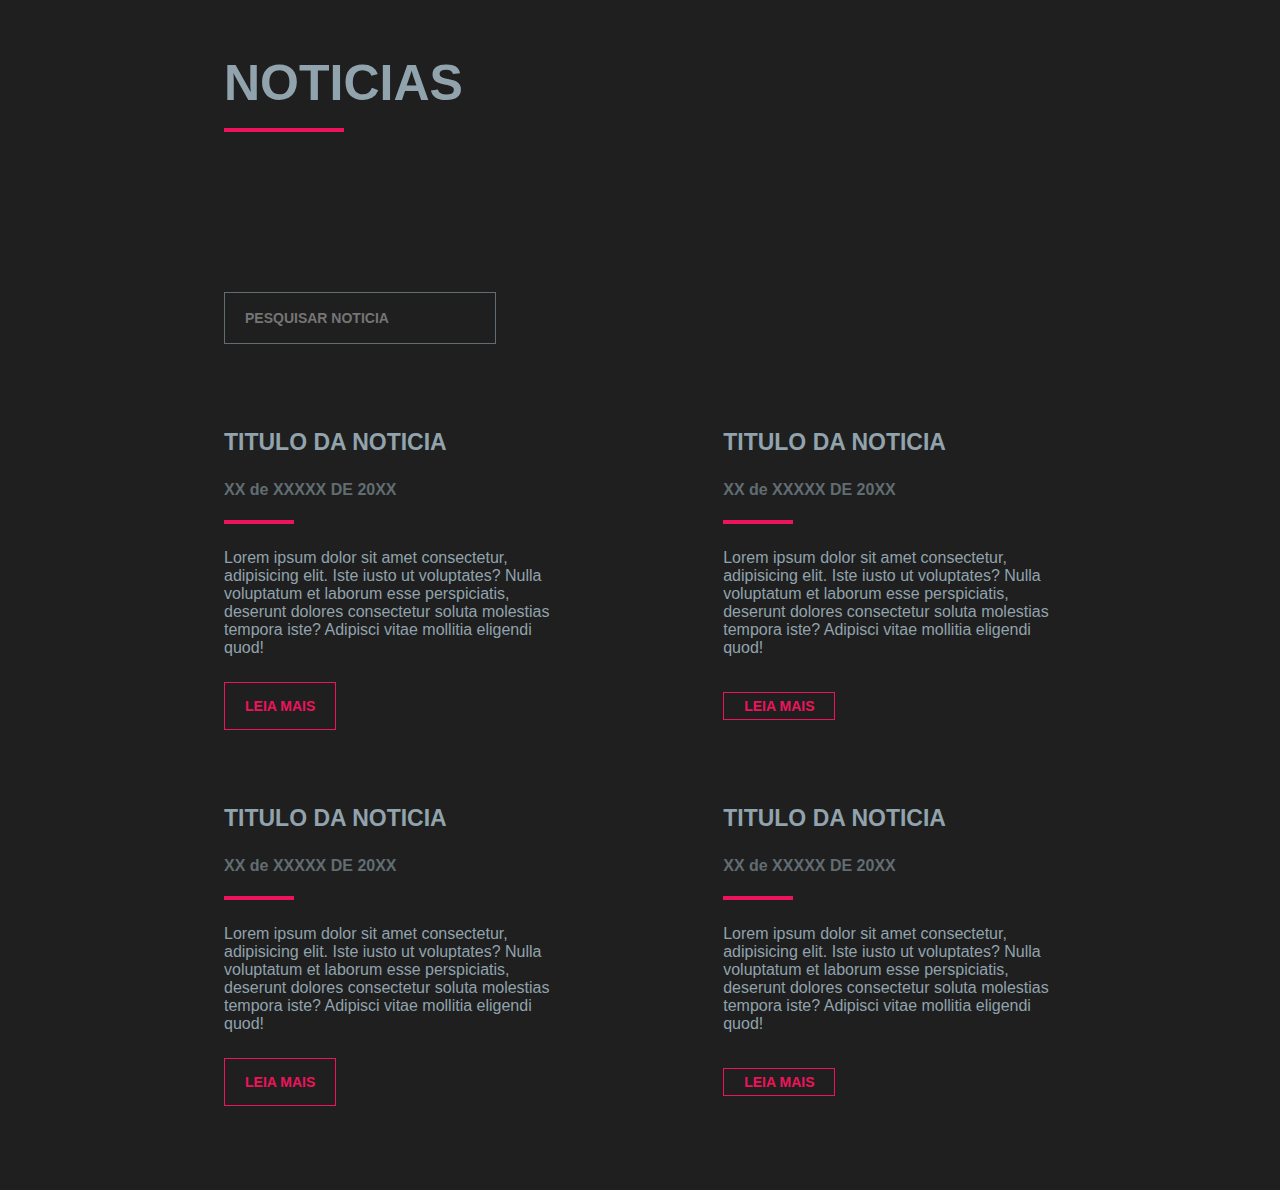
<file: 09 - noticias-fiap-sass/index.html>
<!DOCTYPE html>
<html lang="en">
<head>
    <meta charset="UTF-8">
    <meta name="viewport" content="width=device-width, initial-scale=1.0">
    <title>FIAP Noticia - SASS</title>
    <link rel="stylesheet" href="css/style.css">
</head>

<body>
    <main>
        <h1>Noticias</h1>
        <form>
            <input type="text" placeholder="Pesquisar noticia">
        </form>
        <section class="noticias">
            <article class="noticia">
                <h2>Titulo da noticia</h2>
                <p class="data">XX de XXXXX DE 20XX </p>
                <p class="conteudo">Lorem ipsum dolor sit amet consectetur, adipisicing elit. 
                    Iste iusto ut voluptates? Nulla voluptatum et laborum esse perspiciatis, deserunt dolores consectetur soluta molestias tempora iste? 
                    Adipisci vitae mollitia eligendi quod!
                </p>
                <a href="#" class="btn">Leia mais</a>    
            </article>
            <article class="noticia">
                <h2>Titulo da noticia</h2>
                <p class="data">XX de XXXXX DE 20XX </p>
                <p class="conteudo">Lorem ipsum dolor sit amet consectetur, adipisicing elit. 
                    Iste iusto ut voluptates? Nulla voluptatum et laborum esse perspiciatis, deserunt dolores consectetur soluta molestias tempora iste? 
                    Adipisci vitae mollitia eligendi quod!
                </p>
                <a href="#" class="btn-2">Leia mais</a>    
            </article>
            <article class="noticia">
                <h2>Titulo da noticia</h2>
                <p class="data">XX de XXXXX DE 20XX </p>
                <p class="conteudo">Lorem ipsum dolor sit amet consectetur, adipisicing elit. 
                    Iste iusto ut voluptates? Nulla voluptatum et laborum esse perspiciatis, deserunt dolores consectetur soluta molestias tempora iste? 
                    Adipisci vitae mollitia eligendi quod!
                </p>
                <a href="#" class="btn">Leia mais</a>    
            </article>
            <article class="noticia">
                <h2>Titulo da noticia</h2>
                <p class="data">XX de XXXXX DE 20XX </p>
                <p class="conteudo">Lorem ipsum dolor sit amet consectetur, adipisicing elit. 
                    Iste iusto ut voluptates? Nulla voluptatum et laborum esse perspiciatis, deserunt dolores consectetur soluta molestias tempora iste? 
                    Adipisci vitae mollitia eligendi quod!
                </p>
                <a href="#" class="btn-2">Leia mais</a>    
            </article>
        </section>
    </main>
</body>
</html>
</file>
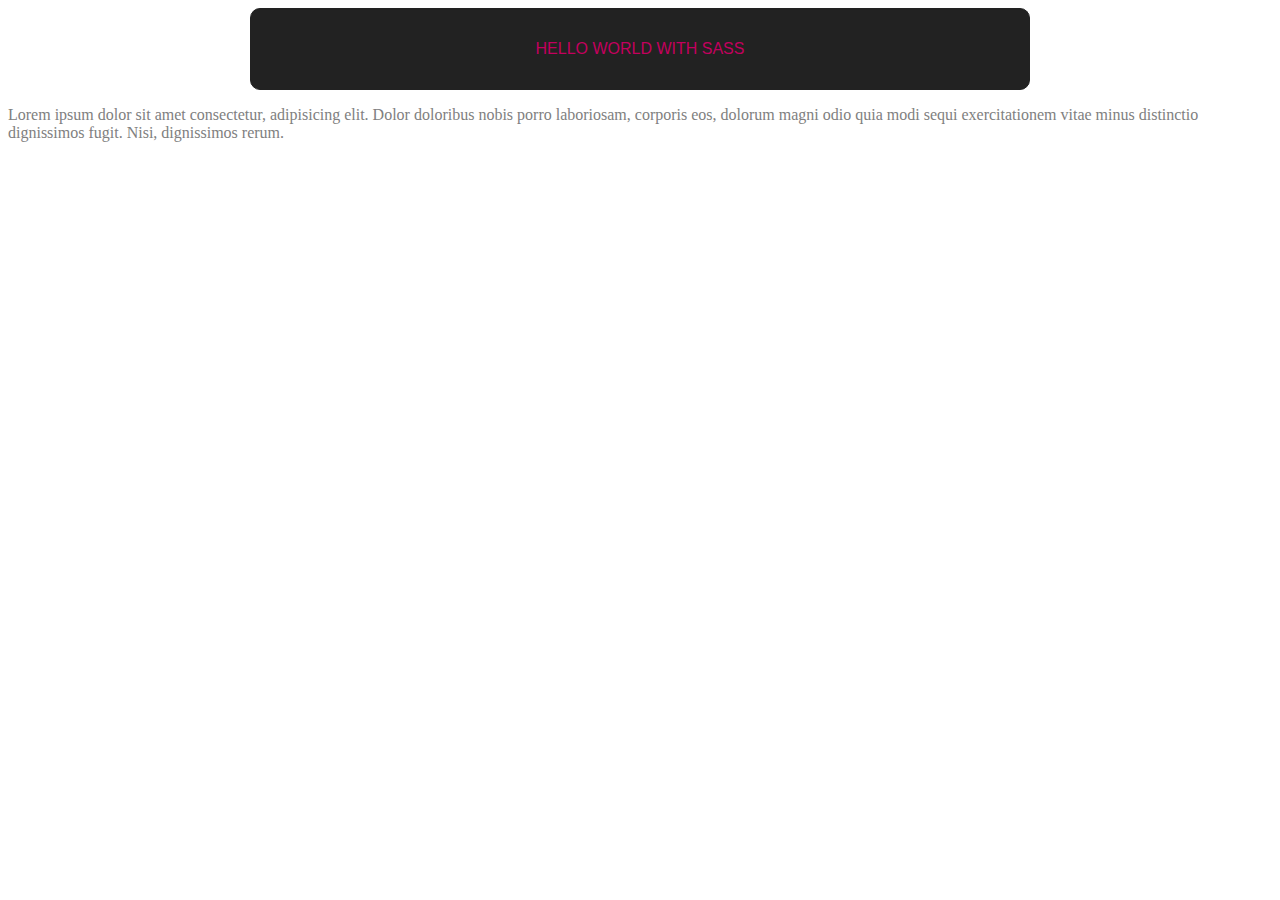
<file: 08-sass/01-primeiros-passos-sass/index.html>
<!DOCTYPE html>
<html lang="pt-br">

<head>
    <meta charset="UTF-8">
    <meta name="viewport" content="width=device-width, initial-scale=1.0">
    <title>Primeiros passos com SASS</title>

    <link rel="stylesheet" href="style.css">
</head>

<body>

    <div>
        <p>
            HELLO WORLD WITH SASS
        </p>
    </div>

    <p>
        Lorem ipsum dolor sit amet consectetur, adipisicing elit. Dolor doloribus nobis porro laboriosam, corporis eos, dolorum magni odio quia modi sequi exercitationem vitae minus distinctio dignissimos fugit. Nisi, dignissimos rerum.
    </p>

</body>

</html>
</file>
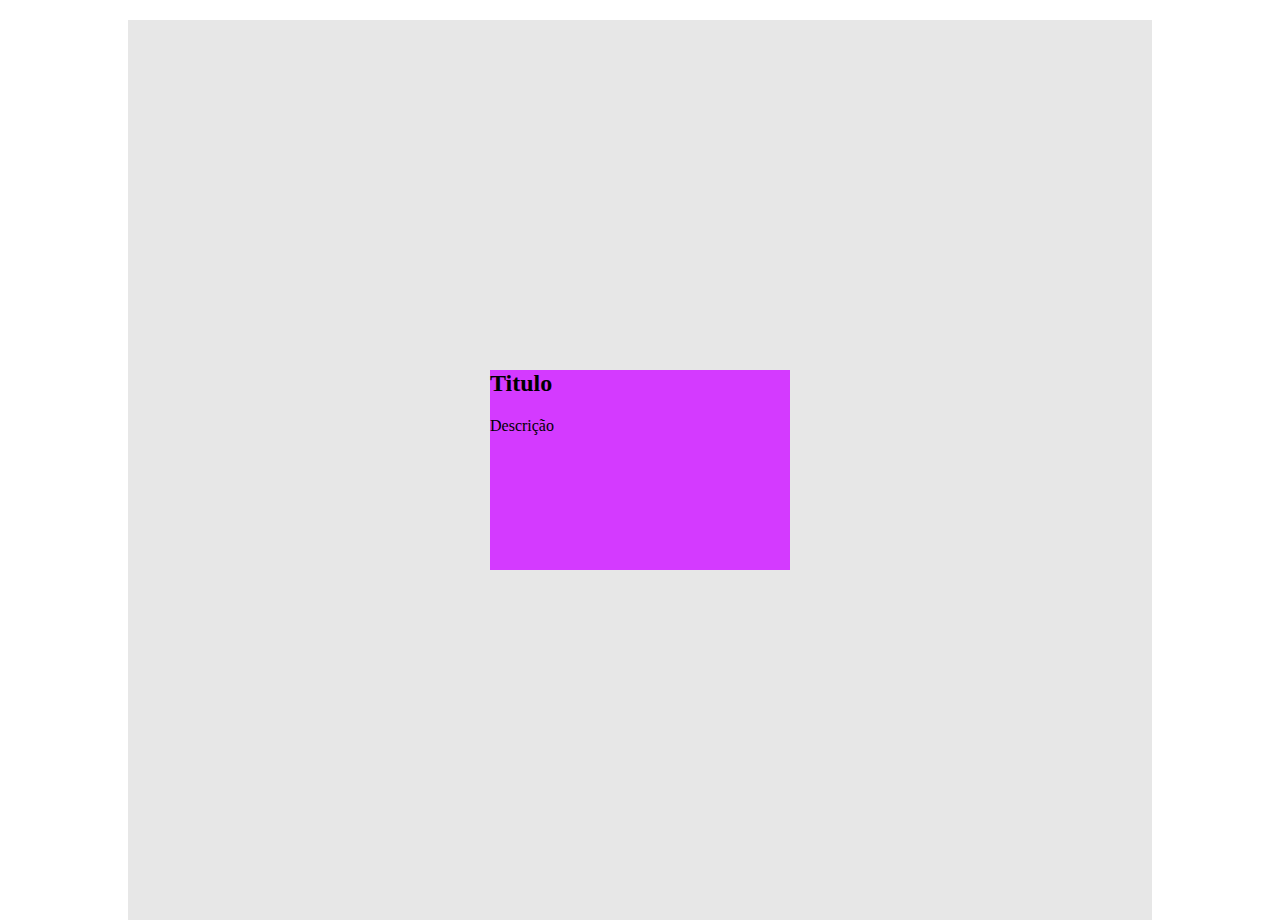
<file: 08-sass/03 - modulos/index.html>
<!DOCTYPE html>
<html lang="pt-br">

<head>
    <meta charset="UTF-8">
    <meta name="viewport" content="width=device-width, initial-scale=1.0">
    <title>Mixins SCSS</title>

    <link rel="stylesheet" href="css/style.css">
</head>

<body>

    <div class="container">
        <div class="box">
            <h2>Titulo</h2>
            <p>Descrição</p>
        </div>
    </div>

</body>

</html>
</file>
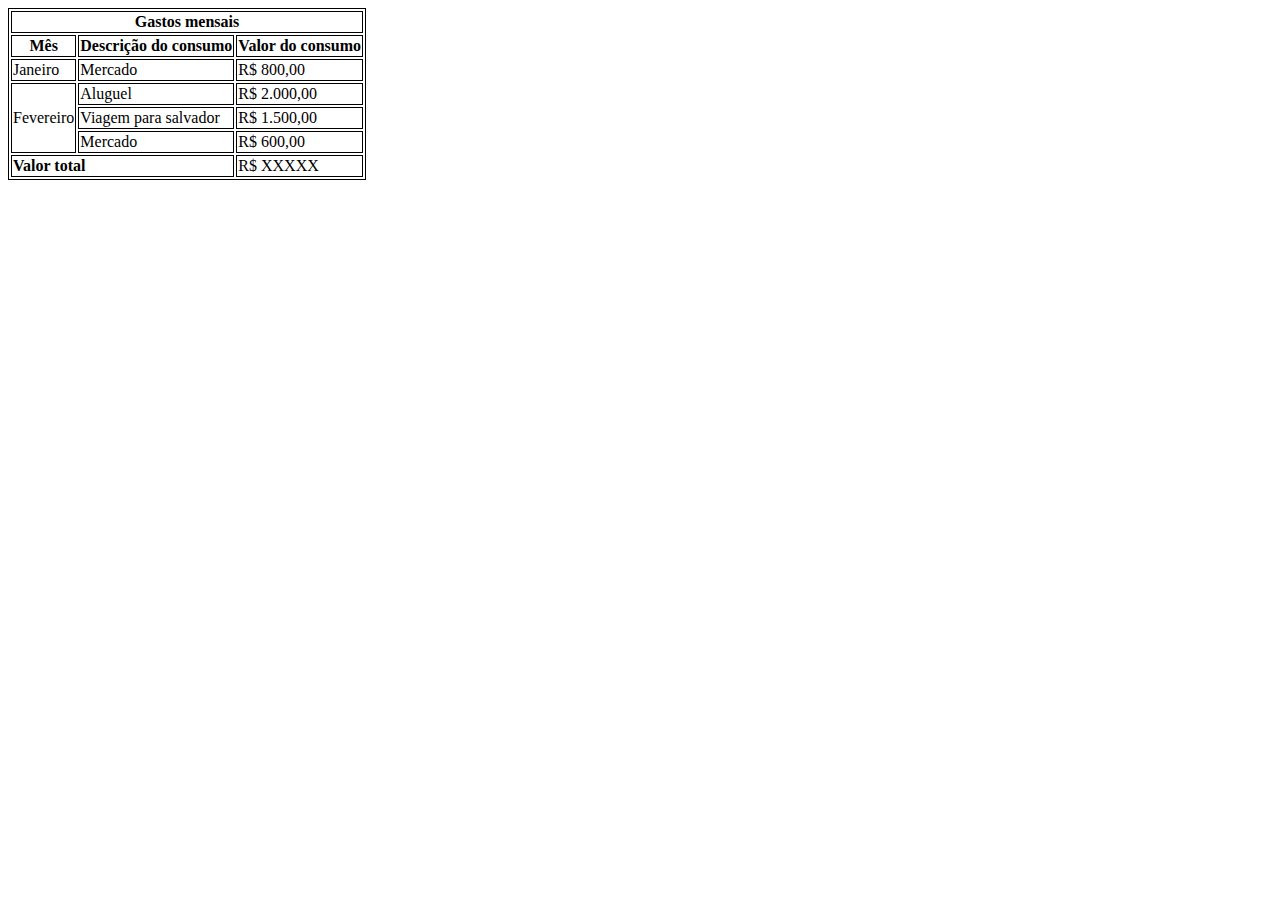
<file: 01-primeira-aula/02-tabelas.html>
<!DOCTYPE html>
<html lang="pt-br">

<head>
    <meta charset="UTF-8">
    <meta name="viewport" content="width=device-width, initial-scale=1.0">
    <title>Tabelas</title>

    <style>
        table, th, td {
            border: 1px solid black;
        }
    </style>
</head>

<body>
    <table>
        <thead>
            <tr>
                <th colspan="3">Gastos mensais</th>
            </tr>
            <tr>
                <th>Mês</th>
                <th>Descrição do consumo</th>
                <th>Valor do consumo</th>
            </tr>
        </thead>
        <tbody>
            <tr>
                <td>Janeiro</td>
                <td>Mercado</td>
                <td>R$ 800,00</td>
            </tr>
            <tr>
                <td rowspan="3">Fevereiro</td>
                <td>Aluguel</td>
                <td>R$ 2.000,00</td>
            </tr>
            <tr>
                <td>Viagem para salvador</td>
                <td>R$ 1.500,00</td>
            </tr>
            <tr>
                <td>Mercado</td>
                <td>R$ 600,00</td>
            </tr>
            <tr>
                <td colspan="2"><b>Valor total</b></td>
                <td>R$ XXXXX</td>
            </tr>
        </tbody>
    </table>
</body>

</html>
</file>
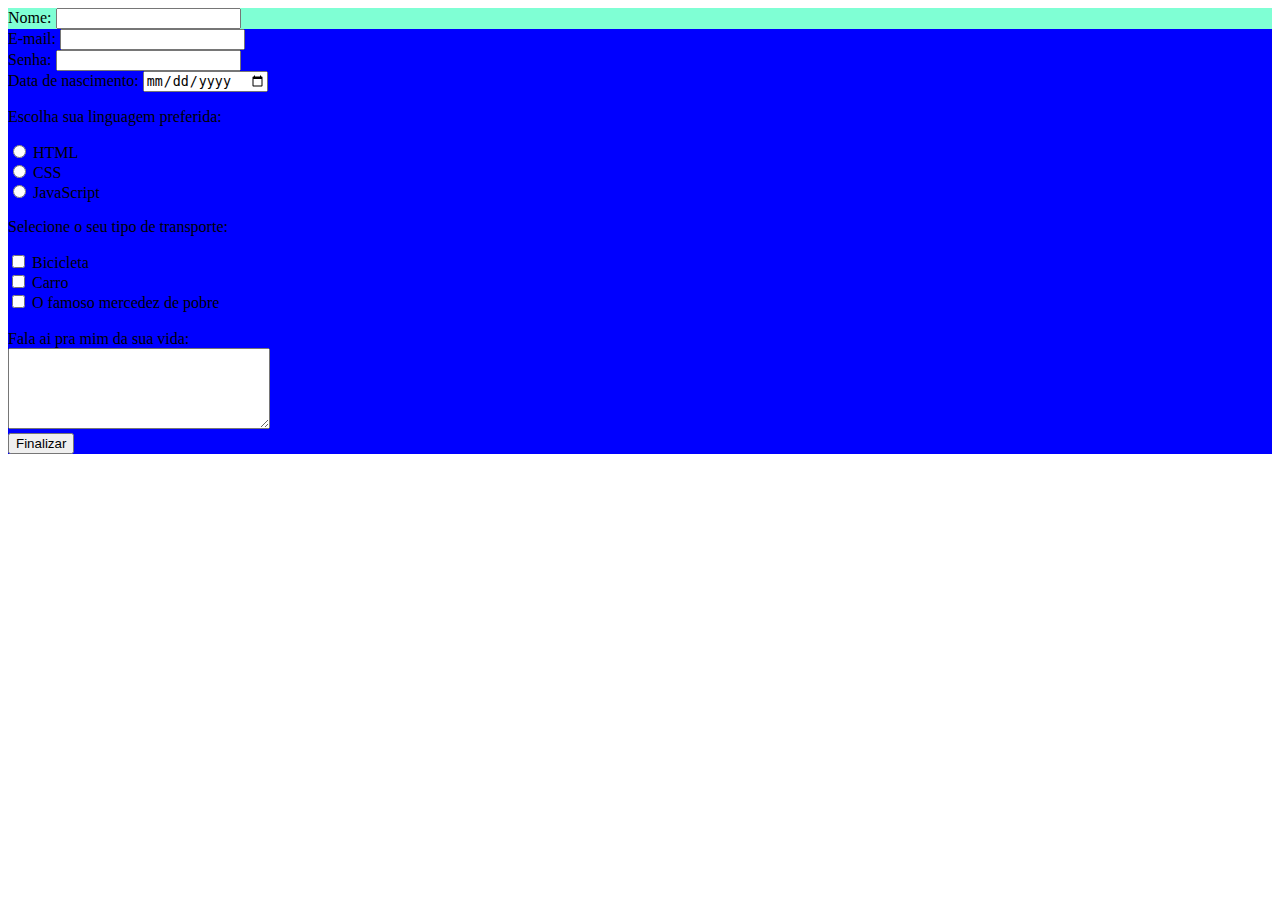
<file: 01-primeira-aula/03-forms.html>
<!DOCTYPE html>
<html lang="pt-br">

<head>
    <meta charset="UTF-8">
    <meta name="viewport" content="width=device-width, initial-scale=1.0">
    <title>Formulários</title>
    <link rel= "stylesheet" href="style.css">

    <!-- INTERNO -->
    <style>
        form {
            background-color: blue;
        }
    </style>

    <!-- EXTERNO -->
</head>

<body>
    <main>
        <form>
            <div style="background-color: aquamarine;">
                <label for="txtNome">Nome: </label>
                <input type="text" name="txtNome" id="txtNome">
            </div>
            <div>
                <label for="txtEmail">E-mail: </label>
                <input type="email" name="txtEmail" id="txtEmail">
            </div>
            <div>
                <label for="txtSenha">Senha: </label>
                <input type="password" name="txtSenha" id="txtSenha">
            </div>
            <div>
                <label for="dataNasc">Data de nascimento: </label>
                <input type="date" name="dataNasc" id="dataNasc">
            </div>

            <div>
                <p>Escolha sua linguagem preferida: </p>

                <input type="radio" name="favLinguagens" id="html" value="html">
                <label for="html">HTML</label><br>

                <input type="radio" name="favLinguagens" id="css" value="css">
                <label for="css">CSS</label><br>

                <input type="radio" name="favLinguagens" id="js" value="js">
                <label for="js">JavaScript</label>
            </div>

            <div>
                <p>Selecione o seu tipo de transporte:</p>

                <input type="checkbox" name="veiculo1" id="veiculo1">
                <label for="veiculo1">Bicicleta</label><br>

                <input type="checkbox" name="veiculo2" id="veiculo2">
                <label for="veiculo2">Carro</label><br>

                <input type="checkbox" name="veiculo3" id="veiculo3">
                <label for="veiculo3">O famoso mercedez de pobre</label>
            </div>
            <br>
            <div>
                <label for="txtArea">Fala ai pra mim da sua vida:</label><br>
                <textarea  name="txtArea" id="txtArea" cols="30" rows="5"></textarea>
            </div>
            <input type="submit" value="Finalizar">
        </form>
    </main>
</body>

</html>
</file>
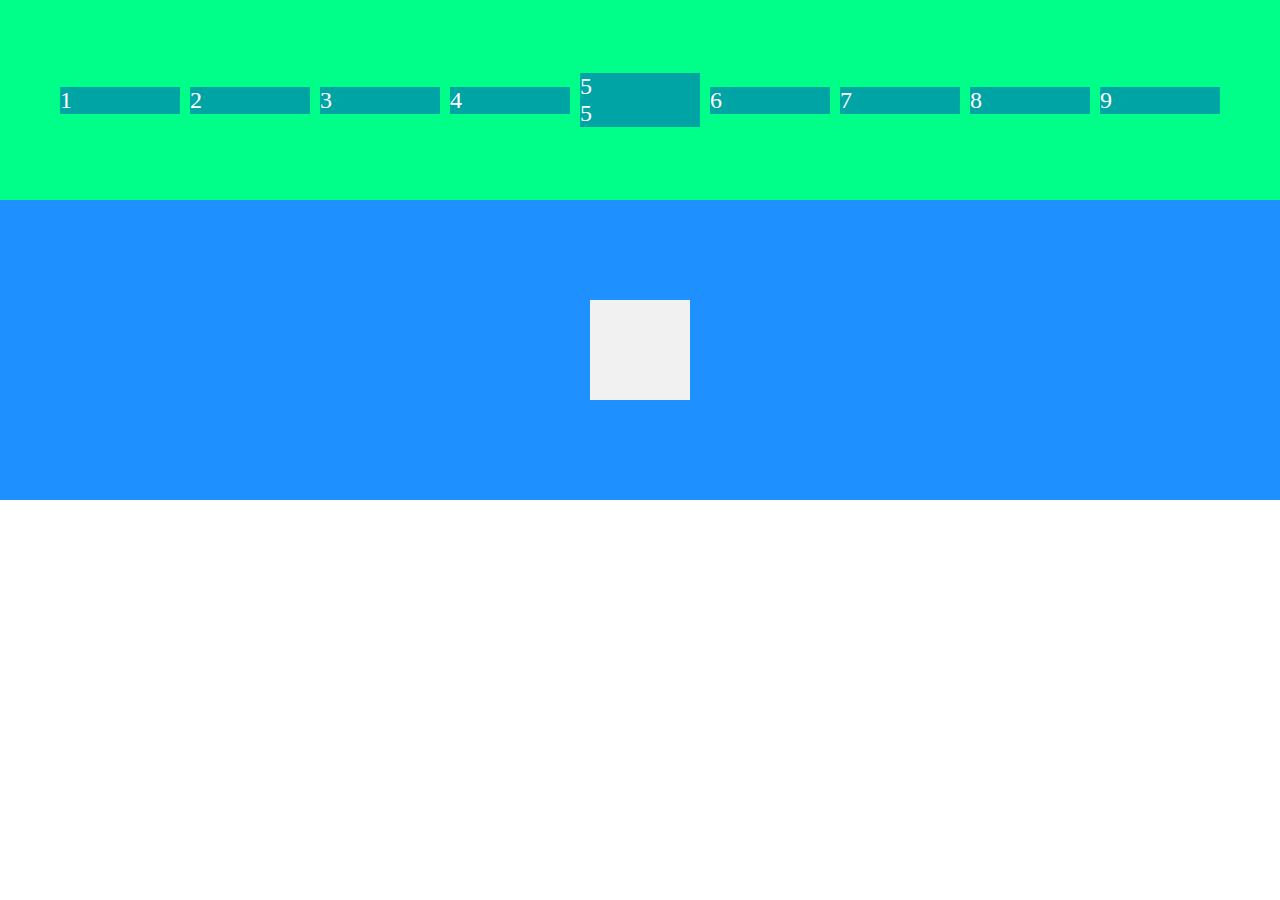
<file: 02-flexbox/01-flex.html>
<!DOCTYPE html>
<html lang="pt-br">
  <head>
    <meta charset="UTF-8" />
    <meta name="viewport" content="width=device-width, initial-scale=1.0" />
    <title>Flexbox</title>

    <style>
        *{
            margin: 0;
            padding: 0;
        }

        .container {
            background-color: #0f8;

            display: flex;

            flex-direction: row;
            flex-wrap: wrap;

            /* flex-flow: row-reverse wrap; */

            justify-content: center;

            height: 200px;
            align-items: center;

            align-content: center;
        }

        .container div {
            width: 120px;
            /* height: 80px; */
            background-color: #00a4a4;
            color: white;
            font-size: 1.5rem;
            margin: 5px;
        }

        .flex-center {
            display: flex;
            height: 300px;
            background-color: dodgerblue;

            justify-content: center;
            align-items: center;
        }

        .flex-center div {
            background-color: #f1f1f1;
            width: 100px;
            height: 100px;
        }
    </style>

  </head>
  <body>

    <div class="container">
        <div>1</div>
        <div>2</div>
        <div>3</div>
        <div>4</div>
        <div>
            <p>5</p>
            <p>5</p>
        </div>
        <div>6</div>
        <div>7</div>
        <div>8</div>
        <div>9</div>
    </div>

    <div class="flex-center">
        <div></div>
    </div>

  </body>
</html>
</file>
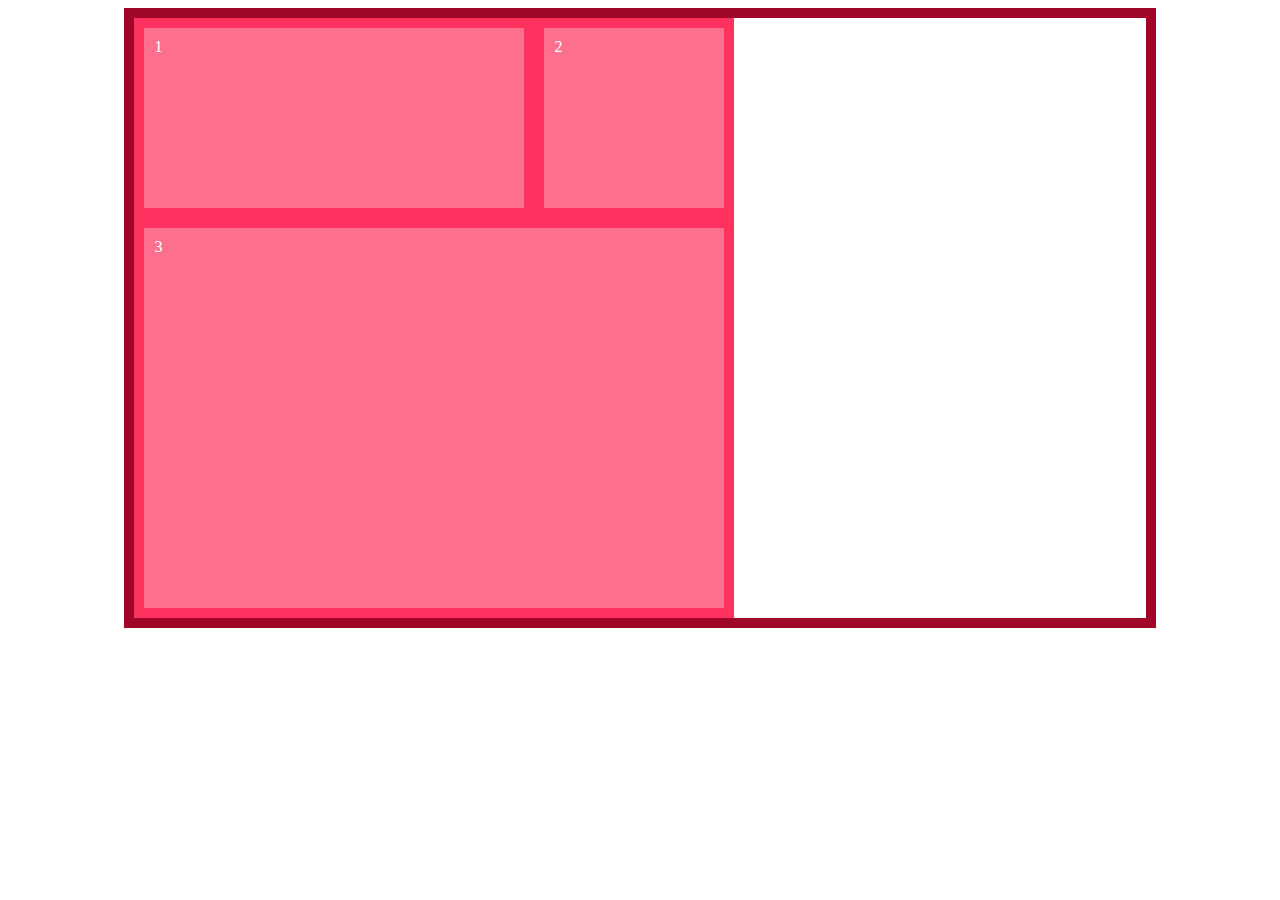
<file: 04-grid-layout/01-grid.html>
<!DOCTYPE html>
<html lang="pt-br">
  <head>
    <meta charset="UTF-8" />
    <meta name="viewport" content="width=device-width, initial-scale=1.0" />
    <title>CSS Grid Layout</title>

    <link rel="stylesheet" href="01-grid.css">

  </head>
  <body>

    <div class="container">
        <div class="item item-1">1</div>
        <div class="item item-2">2</div>
        <div class="item item-3">3</div>
    </div>

  </body>
</html>
</file>
<file: 09 - noticias-fiap-sass/css/style.css>
* {
  padding: 0;
  margin: 0;
}

body {
  background-color: #1f1f1f;
  color: #91a3ad;
  font-family: "Segoe UI", Verdana, sans-serif;
}

main {
  width: 65%;
  height: auto;
  background: none;
  margin: 0 auto;
  padding: 6vh 0;
}
main h1 {
  font-size: 50px;
  text-transform: uppercase;
  margin-bottom: 180px;
  position: relative;
}
main h1::after {
  content: "";
  display: block;
  position: absolute;
  height: 4px;
  width: 120px;
  background-color: #ed145b;
  bottom: -20px;
}
main form {
  margin: 40px 0;
}
main form input {
  background: none;
  border: 1px solid #616d72;
  text-transform: none;
  width: 250px;
  height: 50px;
  padding-left: 20px;
  font-size: 14px;
  font-weight: normal;
  color: #91a3ad;
}
main form input:focus {
  box-shadow: 0 0 0 0;
  outline: 0;
}
main form input::-moz-placeholder {
  font-weight: bold;
  text-transform: uppercase;
}
main form input::placeholder {
  font-weight: bold;
  text-transform: uppercase;
}
main section.noticias {
  display: flex;
  justify-content: space-between;
  flex-wrap: wrap;
}
main section.noticias article.noticia {
  width: 40%;
  height: auto;
  background: none;
  padding: 45px 0;
  min-width: 320px;
}
main section.noticias article.noticia h2 {
  font-size: 23px;
  text-transform: uppercase;
  margin: 0;
}
main section.noticias article.noticia p.data {
  color: #616d72;
  font-weight: bold;
  margin: 25px 0 50px 0;
  position: relative;
}
main section.noticias article.noticia p.data::after {
  content: "";
  display: block;
  position: absolute;
  width: 70px;
  height: 4px;
  background-color: #ed145b;
  bottom: -25px;
}
main section.noticias article.noticia p.conteudo {
  margin-bottom: 40px;
}
main section.noticias article.noticia a.btn {
  text-decoration: none;
  text-transform: uppercase;
  color: #ed145b;
  font-weight: bold;
  font-size: 14px;
  border: 1px solid #ed145b;
  padding: 15px 20px;
}
main section.noticias article.noticia a.btn-2 {
  text-decoration: none;
  text-transform: uppercase;
  color: #ed145b;
  font-weight: bold;
  font-size: 14px;
  border: 1px solid #ed145b;
  padding: 5px 20px;
}/*# sourceMappingURL=style.css.map */
</file>
<file: 08-sass/01-primeiros-passos-sass/style.css>
div {
  width: 60%;
  margin: 0 auto;
  text-align: center;
  border-radius: 10px;
  padding: 15px 10px;
  background: #222;
  font-family: Helvetica, sans-serif;
  border: 1px solid #222;
}
div p {
  color: #c3005e;
}
div:hover {
  background: transparent;
}
div:hover p {
  color: #222;
}

p {
  color: gray;
}/*# sourceMappingURL=style.css.map */
</file>
<file: 08-sass/03 - modulos/css/style.css>
body {
  margin: 0;
  padding: 0;
}

.container {
  width: 80%;
  height: 100vh;
  background-color: #e7e7e7;
  margin: 0 auto;
}
.container .box {
  width: 300px;
  height: 200px;
  background-color: #d43aff;
  position: relative;
  top: 50%;
  left: 50%;
  transform: translate(-50%, -50%);
}/*# sourceMappingURL=style.css.map */
</file>
<file: 01-primeira-aula/style.css>
form {
    background-color: blueviolet;
}
</file>
<file: 04-grid-layout/01-grid.css>
.container {
    width: 80%;
    margin: 0 auto; 
    border: 10px solid #9f0627;

    display: grid;
    grid-template-rows: 100px 100px 100px 100px 100px 100px;
    grid-template-columns: 100px 100px 100px 100px 100px 100px;
}

.item {
    padding: 10px;
    background-color: #fe6f8e;
    color: white;
    border: 10px solid #ff315e;
}

.item-1 {
    /* grid-row-start: 1;
    grid-row-end: 3;
    grid-column-start: 1;
    grid-column-end: 5; */

    grid-row: 1 / 3;
    grid-column: 1 / 5;
}

.item-2 {
    grid-row: span 2;
    grid-column: span 2;
}

.item-3 {
    /* grid-area: row-start col-start row-end col-end */
    grid-area: 3 / 1 / -1 / -1;
}
</file>
